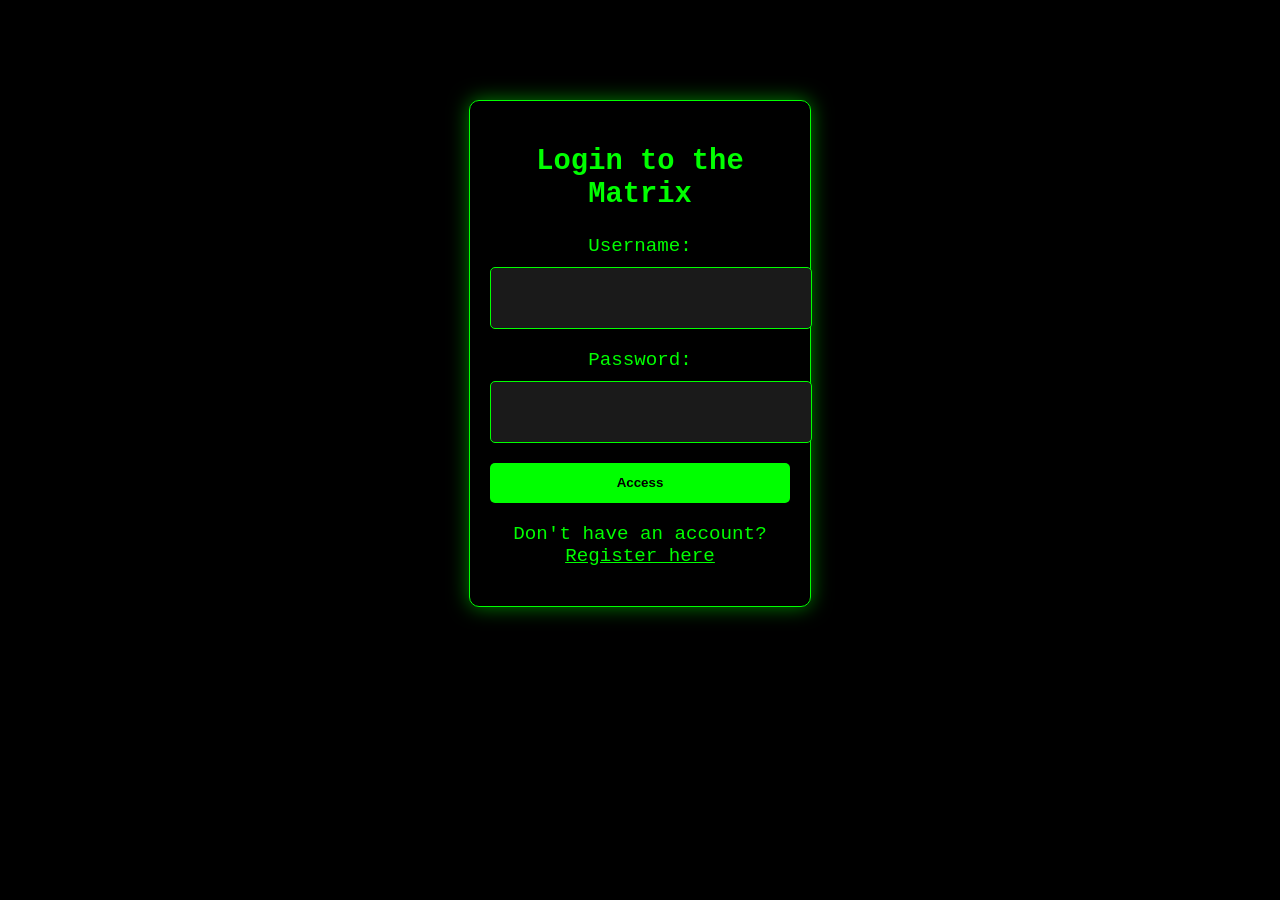
<file: index.html>
<!DOCTYPE html>
<html lang="en">
<head>
    <meta charset="UTF-8">
    <meta name="viewport" content="width=device-width, initial-scale=1.0">
    <title>login</title> <!-- Link to Font Awesome for Icons -->
    <link rel="stylesheet" href="https://cdnjs.cloudflare.com/ajax/libs/font-awesome/6.0.0-beta3/css/all.min.css">
    <style>
        body {
            background-color: #000;
            color: #00ff00;
            font-family: 'Courier New', Courier, monospace;
            text-align: center;
            font-size: 1.2em;
            position: relative; /* For absolute positioning of the icon */
        }
        .settings-icon {
            position: absolute;
            top: 20px;
            right: 20px;
            color: #00ff00; /* Green color */
            font-size: 2em; /* Size of the icon */
            cursor: pointer; /* Pointer cursor on hover */
            transition: color 0.3s; /* Transition effect for color */
        }
        .settings-icon:hover {
            color: #009900; /* Darker green on hover */
        }
    </style>
    <style>
        body {
            background-color: #000;
            color: #00ff00;
            font-family: 'Courier New', Courier, monospace;
            text-align: center;
            font-size: 1.2em;
        }
        .login-container {
            width: 300px;
            margin: 100px auto;
            padding: 20px;
            border: 1px solid #00ff00;
            box-shadow: 0 0 20px rgba(0, 255, 0, 0.5);
            border-radius: 10px;
            background-color: rgba(0, 0, 0, 0.8);
        }
        .login-form label {
            display: block;
            margin-bottom: 10px;
        }
        .login-form input {
            width: 100%;
            height: 40px;
            margin-bottom: 20px;
            padding: 10px;
            border: 1px solid #00ff00;
            border-radius: 5px;
            background-color: #1a1a1a;
            color: #00ff00;
        }
        .login-form button {
            width: 100%;
            height: 40px;
            background-color: #00ff00;
            color: #000;
            border: none;
            border-radius: 5px;
            cursor: pointer;
            font-weight: bold;
        }
        .login-form button:hover {
            background-color: #009900;
            color: #fff;
        }
        .error-message {
            color: #ff0000;
            margin-top: 20px;
        }
    </style>
        <style>
            body {
                font-family: 'Courier New', Courier, monospace;
                margin: 0;
                padding: 0;
                background-color: #000;
                color: #00ff00;
            }
            .navbar {
                display: flex;
                justify-content: space-between;
                align-items: center;
                padding: 20px;
                background-color: rgba(0, 0, 0, 0.7);
                border-bottom: 2px solid #00ff00;
            }
            .navbar .logo {
                font-size: 1.8em;
                margin: 0;
                color: #00ff00;
            }
            .nav-links {
                list-style: none;
                padding: 0;
                display: flex;
                gap: 20px; /* Gap between menu items */
            }
            .nav-links li {
                display: inline;
            }
            .nav-links a {
                color: #00ff00;
                text-decoration: none;
                padding: 5px 10px;
                border-radius: 5px;
                transition: background-color 0.3s, color 0.3s;
            }
            .nav-links a:hover {
                background-color: #00ff00;
                color: #000;
            }
            .chat-container {
                display: flex;
            }
            .sidebar {
                width: 200px;
                background-color: rgba(0, 0, 0, 0.8);
                padding: 20px;
                border-right: 2px solid #00ff00;
                box-shadow: 0 0 10px rgba(0, 255, 0, 0.5);
            }
            .chat-area {
                flex-grow: 1;
                padding: 20px;
                display: flex;
                flex-direction: column;
                background-color: rgba(0, 0, 0, 0.8);
                box-shadow: 0 0 10px rgba(0, 255, 0, 0.5);
            }
            .messages {
                flex-grow: 1;
                overflow-y: auto;
                margin-bottom: 10px;
                padding: 10px;
                background-color: #1a1a1a;
                border: 1px solid #00ff00;
                border-radius: 5px;
            }
            .input-area {
                display: flex;
            }
            .input-area input {
                flex-grow: 1;
                padding: 10px;
                border: 1px solid #00ff00;
                border-radius: 5px;
                background-color: #1a1a1a;
                color: #00ff00;
            }
            .input-area button {
                margin-left: 10px;
                padding: 10px;
                background-color: #00ff00;
                border: none;
                border-radius: 5px;
                cursor: pointer;
                color: #000;
            }
            .input-area button:hover {
                background-color: #009900;
                color: #fff;
            }
            .user-list {
                width: 200px;
                background-color: rgba(0, 0, 0, 0.8);
                padding: 20px;
                border-left: 2px solid #00ff00;
                box-shadow: 0 0 10px rgba(0, 255, 0, 0.5);
            }
        </style>
    <body>
        
        <div class="login-container">
            <h2>Login to the Matrix</h2>
            <form class="login-form" onsubmit="return validateForm()">
                <label for="username">Username:</label>
                <input type="text" id="username" name="username" required>
                
                <label for="password">Password:</label>
                <input type="password" id="password" name="password" required>
    
                <button type="submit">Access</button>
                <div class="error-message" id="error-message"></div>
            </form>
            <p>Don't have an account? <a href="regester.html" style="color: #00ff00;">Register here</a></p>
            
        </div>
    
        <script>
            function validateForm(event) {
                const username = document.getElementById('username').value;
                const password = document.getElementById('password').value;
                const errorMessage = document.getElementById('error-message');
    
                if (username === "" || password === "") {
                    errorMessage.textContent = "Please enter both username and password.";
                    return false;
                }
    
                // Retrieve saved username and password from LocalStorage
                const savedUsername = localStorage.getItem('username');
                const savedPassword = localStorage.getItem('password');
    
                if (username === savedUsername && password === savedPassword) {
                    // Redirect to welcome page if credentials are correct
                    window.location.href = "pin.html";
                    return false; // Prevent default form submission
                } else {
                    errorMessage.textContent = "Incorrect username or password. Please try again.";
                    return false; // Prevent default form submission
                }
    
                event.preventDefault(); // Prevent default form submission
    
                return true;
            }
        </script>
    <!-- Code injected by live-server -->
    <script>
        // <![CDATA[  <-- For SVG support
        if ('WebSocket' in window) {
            (function () {
                function refreshCSS() {
                    var sheets = [].slice.call(document.getElementsByTagName("link"));
                    var head = document.getElementsByTagName("head")[0];
                    for (var i = 0; i < sheets.length; ++i) {
                        var elem = sheets[i];
                        var parent = elem.parentElement || head;
                        parent.removeChild(elem);
                        var rel = elem.rel;
                        if (elem.href && typeof rel != "string" || rel.length == 0 || rel.toLowerCase() == "stylesheet") {
                            var url = elem.href.replace(/(&|\?)_cacheOverride=\d+/, '');
                            elem.href = url + (url.indexOf('?') >= 0 ? '&' : '?') + '_cacheOverride=' + (new Date().valueOf());
                        }
                        parent.appendChild(elem);
                    }
                }
                var protocol = window.location.protocol === 'http:' ? 'ws://' : 'wss://';
                var address = protocol + window.location.host + window.location.pathname + '/ws';
                var socket = new WebSocket(address);
                socket.onmessage = function (msg) {
                    if (msg.data == 'reload') window.location.reload();
                    else if (msg.data == 'refreshcss') refreshCSS();
                };
                if (sessionStorage && !sessionStorage.getItem('IsThisFirstTime_Log_From_LiveServer')) {
                    console.log('Live reload enabled.');
                    sessionStorage.setItem('IsThisFirstTime_Log_From_LiveServer', true);
                }
            })();
        }
        else {
            console.error('Upgrade your browser. This Browser is NOT supported WebSocket for Live-Reloading.');
        }
        // ]]>
    </script>


    
    </body>

</html>
</file>
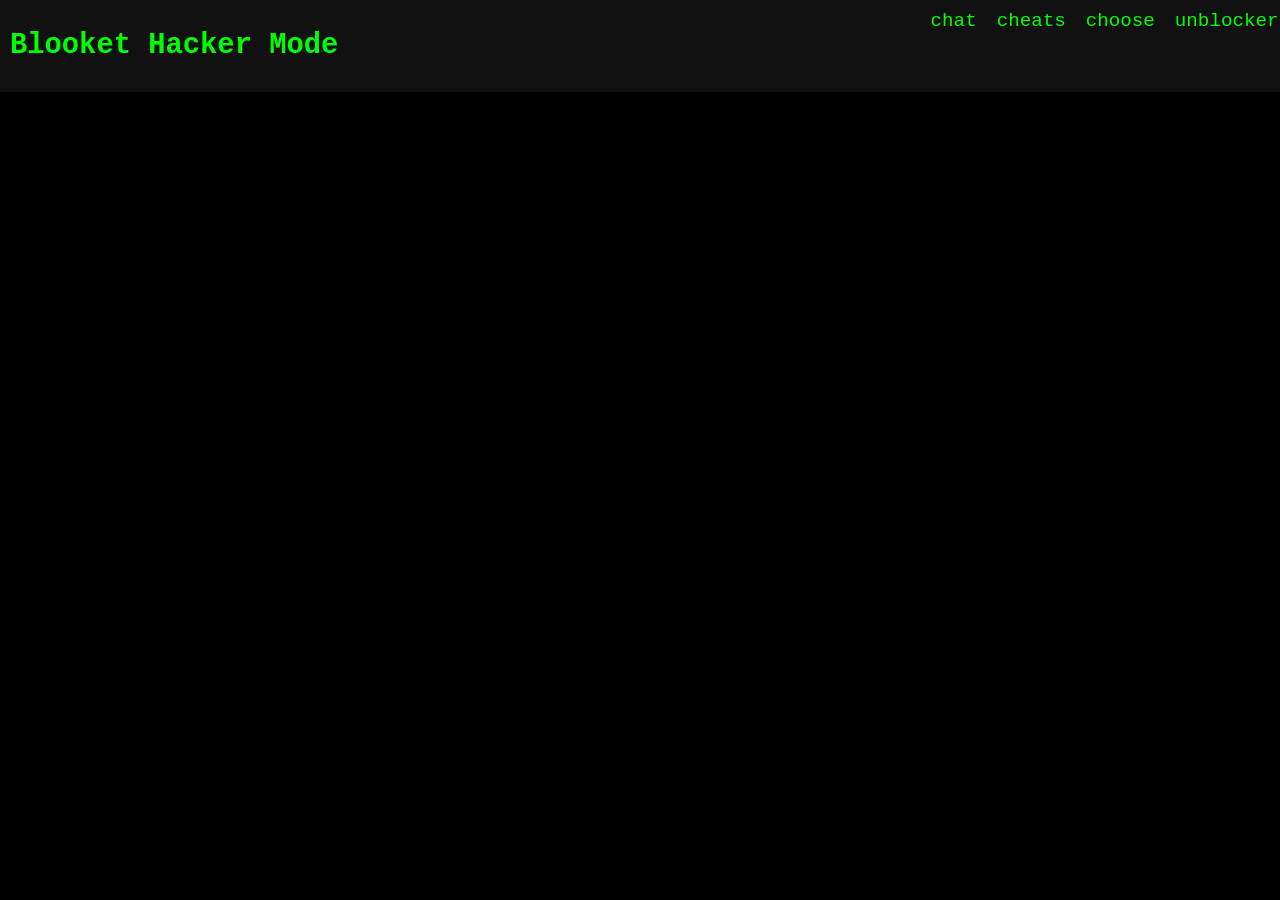
<file: blooket.html>
<!DOCTYPE html>
<html lang="en">
<head>
    <meta charset="UTF-8">
    <meta name="viewport" content="width=device-width, initial-scale=1.0">
    <title>login</title> <!-- Link to Font Awesome for Icons -->
    <link rel="stylesheet" href="https://cdnjs.cloudflare.com/ajax/libs/font-awesome/6.0.0-beta3/css/all.min.css">
    <style>
        body {
            background-color: #01001c;
            color: #00ff00;
            font-family: 'Courier New', Courier, monospace;
            text-align: center;
            font-size: 1.2em;
            position: relative; /* For absolute positioning of the icon */
        }
        .settings-icon {
            position: absolute;
            top: 20px;
            right: 20px;
            color: #00ff00; /* Green color */
            font-size: 2em; /* Size of the icon */
            cursor: pointer; /* Pointer cursor on hover */
            transition: color 0.3s; /* Transition effect for color */
        }
        .settings-icon:hover {
            color: #009900; /* Darker green on hover */
        }
        .navbar {
            background-color: #111;
            padding: 10px;
            box-shadow: 0 2px 4px rgba(0, 0, 0, 0.1);
            position: fixed;
            top: 0;
            left: 0;
            width: 100%;
            z-index: 1;
            display: flex;
            justify-content: space-between;
        }
        .navbar .logo {
            font-size: 1.5em;
            color: #00ff00;
            cursor: pointer;
        }
        .navbar .nav-links {
            list-style: none;
            margin: 0;
            padding: 0;
            display: flex;
        }
        .navbar .nav-links li {
            margin-left: 20px;
        }
        .navbar .nav-links li a {
            text-decoration: none;
            color: #00ff00;
            transition: color 0.3s;
        }
        .navbar .nav-links li a:hover {
            color: #009900;
        }
    </style>
    <style>
        body {
            background-color: #000;
            color: #00ff00;
            font-family: 'Courier New', Courier, monospace;
            text-align: center;
            font-size: 1.2em;
        }
        .login-container {
            width: 300px;
            margin: 100px auto;
            padding: 20px;
            border: 1px solid #00ff00;
            box-shadow: 0 0 20px rgba(0, 255, 0, 0.5);
            border-radius: 10px;
            background-color: rgba(0, 0, 0, 0.8);
        }
        .login-form label {
            display: block;
            margin-bottom: 10px;
        }
        .login-form input {
            width: 100%;
            height: 40px;
            margin-bottom: 20px;
            padding: 10px;
            border: 1px solid #00ff00;
            border-radius: 5px;
            background-color: #1a1a1a;
            color: #00ff00;
        }
        .login-form button {
            width: 100%;
            height: 40px;
            background-color: #00ff00;
            color: #000;
            border: none;
            border-radius: 5px;
            cursor: pointer;
            font-weight: bold;
        }
        .login-form button:hover {
            background-color: #009900;
            color: #fff;
        }
        .error-message {
            color: #ff0000;
            margin-top: 20px;
        }
    </style>
</head>
<body>
    <div class="navbar">
        <h1 class="logo">Blooket Hacker Mode</h1>
        <ul class="nav-links">
            <li><a href="chat.html">chat</a></li>
            <li><a href="cheats.html">cheats</a></li>
            <li><a href="chose.html">choose</a></li>
            <li><a href="unblockers.html">unblockers</a></li>
        </ul>
    </div>
    <h3>Any Blooket Cheats</h3>
    <a href="https://www.youtube.com/redirect?event=video_descriptionlamp;redir_token=[base64]&amp;q=https%3A%2F%2Fgitlab.com%2Fblooket%2Fblooket-cheats%2F-%2Fblob%2Fmain%2Fcheats%2Fgui.js%3Fref_type%3Dheads&amp;v=IJ3yF8AHP9I">Access Blooket Cheats</a>
</body>
</file>
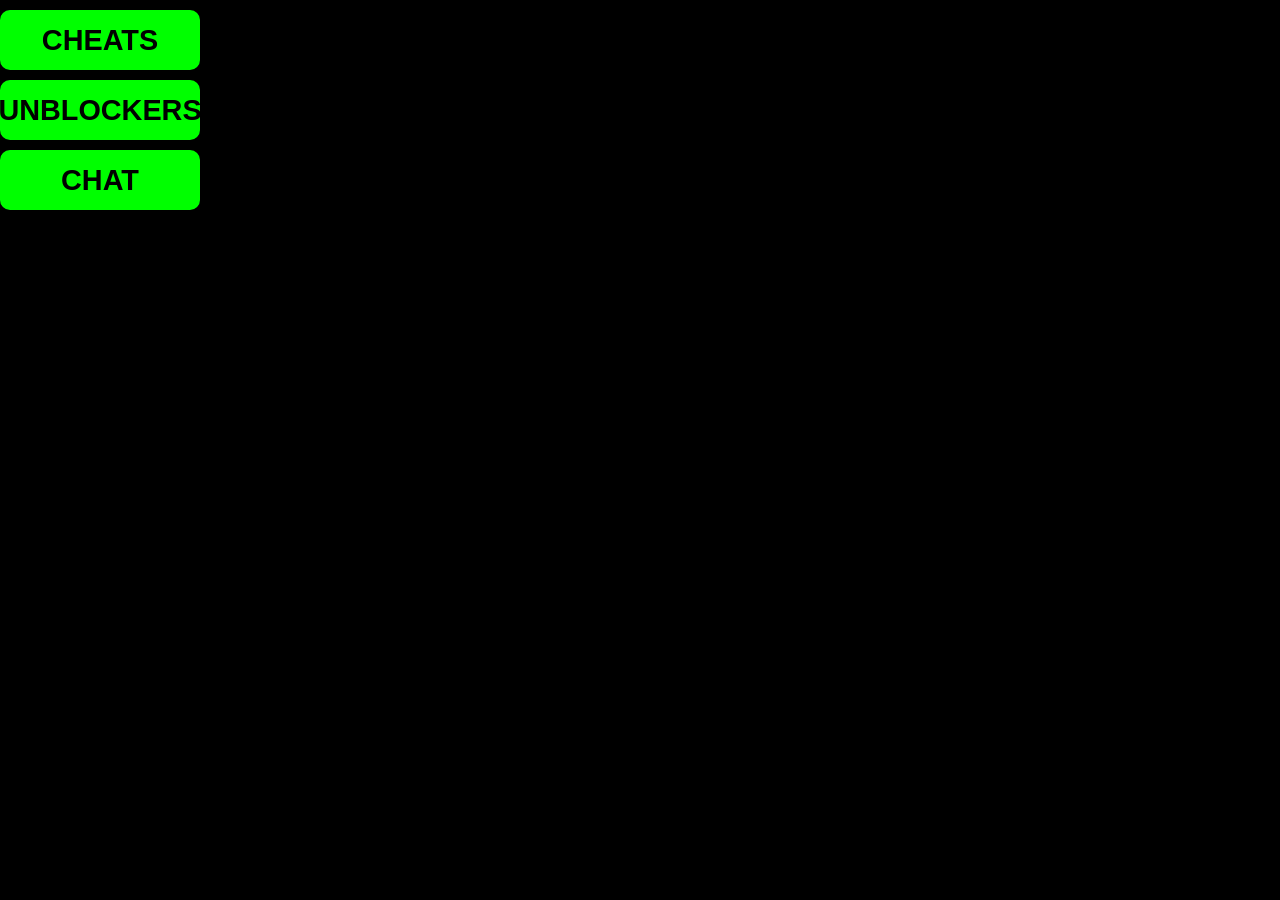
<file: chose.html>
<!DOCTYPE html>
<html lang="en">
<head>
    <meta charset="UTF-8">
    <meta name="viewport" content="width=device-width, initial-scale=1.0">
    <title>Document</title>
</head>
<style>
    body {
        background-color: #000;
        color: #00ff00;
        font-family: 'Courier New', Courier, monospace;
        text-align: center;
        font-size: 1.2em;
    }
    .button-container {
        display: flex;
        justify-content: center;
        align-items: center;
        height: 100vh;
        flex-direction: column; /* Arrange buttons in a column */
    }
    .redirect-button {
        width: 200px;
        height: 60px;
        background-color: #00ff00;
        color: #000;
        border: 2px solid #00ff00;
        border-radius: 10px;
        cursor: pointer;
        font-weight: bold;
        font-size: 1.5em;
        transition: background-color 0.3s, transform 0.2s;
        display: flex;
        justify-content: center;
        align-items: center;
        text-transform: uppercase;
        text-decoration: none;
        margin: 10px 0; /* Add space between buttons */
    }
    .redirect-button:hover {
        background-color: #009900;
        color: #fff;
        transform: scale(1.05);
    }
    .login-container {
        width: 300px;
        margin: 0 auto;
        padding: 20px;
        border: 1px solid #00ff00;
        box-shadow: 0 0 20px rgba(0, 255, 0, 0.5);
        border-radius: 10px;
        background-color: rgba(0, 0, 0, 0.8);
    }
    .error-message {
        color: #ff0000;
        margin-top: 20px;
    }
</style>
<style>
    body {
        font-family: 'Courier New', Courier, monospace;
        margin: 0;
        padding: 0;
        background-color: #000;
        color: #00ff00;
    }
    .navbar {
        display: flex;
        justify-content: space-between;
        align-items: center;
        padding: 20px;
        background-color: rgba(0, 0, 0, 0.7);
        border-bottom: 2px solid #00ff00;
    }
    .navbar .logo {
        font-size: 1.8em;
        margin: 0;
        color: #00ff00;
    }
    .nav-links {
        list-style: none;
        padding: 0;
        display: flex;
        gap: 20px; /* Gap between menu items */
    }
    .nav-links li {
        display: inline;
    }
    .nav-links a {
        color: #00ff00;
        text-decoration: none;
        padding: 5px 10px;
        border-radius: 5px;
        transition: background-color 0.3s, color 0.3s;
    }
    .nav-links a:hover {
        background-color: #00ff00;
        color: #000;
    }
    .chat-container {
        display: flex;
    }
    .sidebar {
        width: 200px;
        background-color: rgba(0, 0, 0, 0.8);
        padding: 20px;
        border-right: 2px solid #00ff00;
        box-shadow: 0 0 10px rgba(0, 255, 0, 0.5);
    }
    .chat-area {
        flex-grow: 1;
        padding: 20px;
        display: flex;
        flex-direction: column;
        background-color: rgba(0, 0, 0, 0.8);
        box-shadow: 0 0 10px rgba(0, 255, 0, 0.5);
    }
    .messages {
        flex-grow: 1;
        overflow-y: auto;
        margin-bottom: 10px;
        padding: 10px;
        background-color: #1a1a1a;
        border: 1px solid #00ff00;
        border-radius: 5px;
    }
    .input-area {
        display: flex;
    }
    .input-area input {
        flex-grow: 1;
        padding: 10px;
        border: 1px solid #00ff00;
        border-radius: 5px;
        background-color: #1a1a1a;
        color: #00ff00;
    }
    .input-area button {
        margin-left: 10px;
        padding: 10px;
        background-color: #00ff00;
        border: none;
        border-radius: 5px;
        cursor: pointer;
        color: #000;
    }
    .input-area button:hover {
        background-color: #009900;
        color: #fff;
    }
    .user-list {
        width: 200px;
        background-color: rgba(0, 0, 0, 0.8);
        padding: 20px;
        border-left: 2px solid #00ff00;
        box-shadow: 0 0 10px rgba(0, 255, 0, 0.5);
    }
</style>
<body>
    
    <button class="redirect-button" onclick="window.location.href='cheats.html'">Cheats</button>
    <button class="redirect-button" onclick="window.location.href='unblockers.html'">unblockers</button>
    <button class="redirect-button" onclick="window.location.href='chat.html'">chat</button>
</body>
</html>
</file>
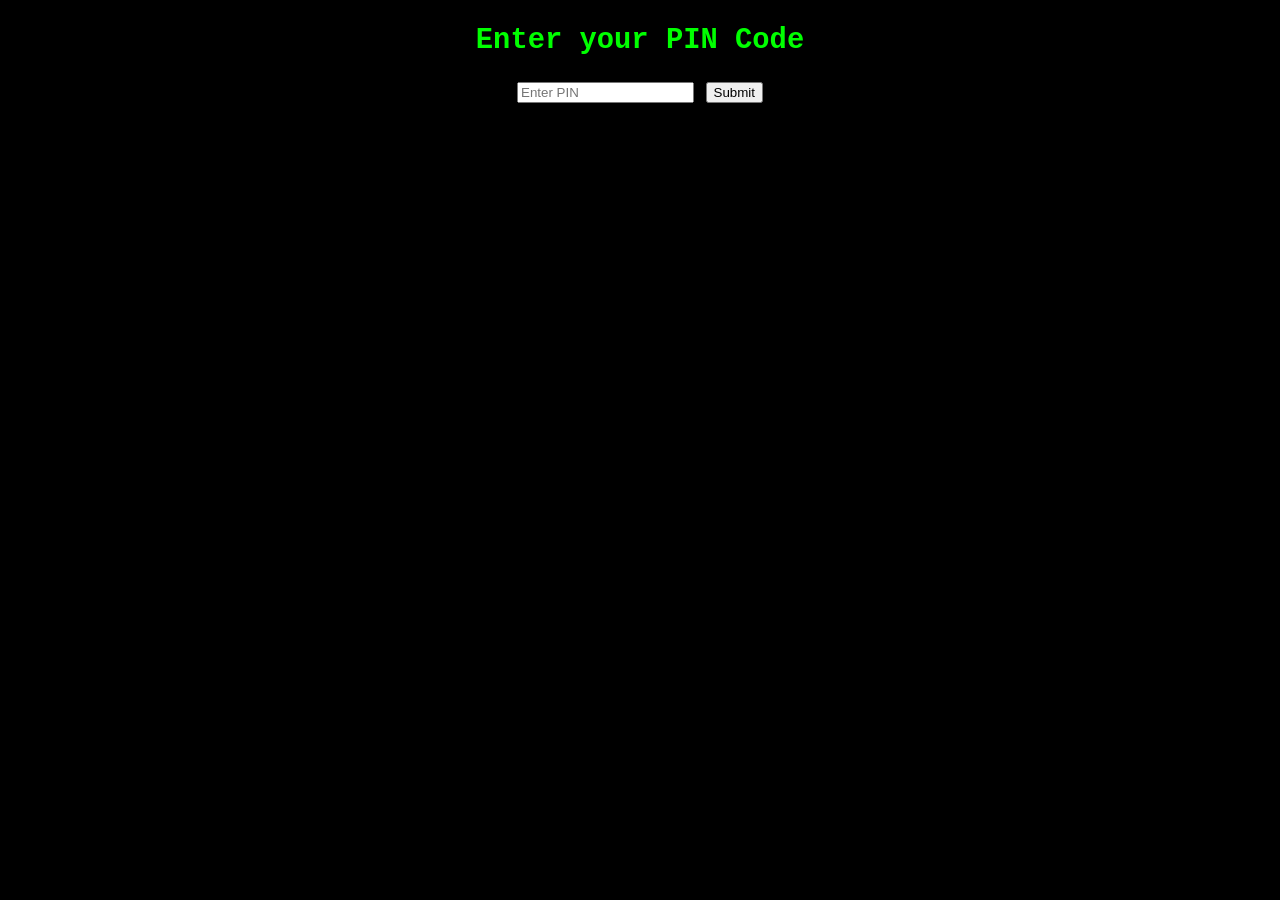
<file: pin.html>
<!DOCTYPE html>
<html lang="en">
<head>
    <meta charset="UTF-8">
    <meta name="viewport" content="width=device-width, initial-scale=1.0">
    <title>PIN Code Verification</title>
    <style>
        body {
            background-color: #000;
            color: #00ff00;
            font-family: 'Courier New', Courier, monospace;
            text-align: center;
            font-size: 1.2em;
        }
        .login-container {
            width: 300px;
            margin: 100px auto;
            padding: 20px;
            border: 1px solid #00ff00;
            box-shadow: 0 0 20px rgba(0, 255, 0, 0.5);
            border-radius: 10px;
            background-color: rgba(0, 0, 0, 0.8);
        }
        .login-form label {
            display: block;
            margin-bottom: 10px;
        }
        .login-form input {
            width: 100%;
            height: 40px;
            margin-bottom: 20px;
            padding: 10px;
            border: 1px solid #00ff00;
            border-radius: 5px;
            background-color: #1a1a1a;
            color: #00ff00;
        }
        .login-form button {
            width: 100%;
            height: 40px;
            background-color: #00ff00;
            color: #000;
            border: none;
            border-radius: 5px;
            cursor: pointer;
            font-weight: bold;
        }
        .login-form button:hover {
            background-color: #009900;
            color: #fff;
        }
        .error-message {
            color: #ff0000;
            margin-top: 20px;
        }
    </style>
        <style>
            body {
                font-family: 'Courier New', Courier, monospace;
                margin: 0;
                padding: 0;
                background-color: #000;
                color: #00ff00;
            }
            .navbar {
                display: flex;
                justify-content: space-between;
                align-items: center;
                padding: 20px;
                background-color: rgba(0, 0, 0, 0.7);
                border-bottom: 2px solid #00ff00;
            }
            .navbar .logo {
                font-size: 1.8em;
                margin: 0;
                color: #00ff00;
            }
            .nav-links {
                list-style: none;
                padding: 0;
                display: flex;
                gap: 20px; /* Gap between menu items */
            }
            .nav-links li {
                display: inline;
            }
            .nav-links a {
                color: #00ff00;
                text-decoration: none;
                padding: 5px 10px;
                border-radius: 5px;
                transition: background-color 0.3s, color 0.3s;
            }
            .nav-links a:hover {
                background-color: #00ff00;
                color: #000;
            }
            .chat-container {
                display: flex;
            }
            .sidebar {
                width: 200px;
                background-color: rgba(0, 0, 0, 0.8);
                padding: 20px;
                border-right: 2px solid #00ff00;
                box-shadow: 0 0 10px rgba(0, 255, 0, 0.5);
            }
            .chat-area {
                flex-grow: 1;
                padding: 20px;
                display: flex;
                flex-direction: column;
                background-color: rgba(0, 0, 0, 0.8);
                box-shadow: 0 0 10px rgba(0, 255, 0, 0.5);
            }
            .messages {
                flex-grow: 1;
                overflow-y: auto;
                margin-bottom: 10px;
                padding: 10px;
                background-color: #1a1a1a;
                border: 1px solid #00ff00;
                border-radius: 5px;
            }
            .input-area {
                display: flex;
            }
            .input-area input {
                flex-grow: 1;
                padding: 10px;
                border: 1px solid #00ff00;
                border-radius: 5px;
                background-color: #1a1a1a;
                color: #00ff00;
            }
            .input-area button {
                margin-left: 10px;
                padding: 10px;
                background-color: #00ff00;
                border: none;
                border-radius: 5px;
                cursor: pointer;
                color: #000;
            }
            .input-area button:hover {
                background-color: #009900;
                color: #fff;
            }
            .user-list {
                width: 200px;
                background-color: rgba(0, 0, 0, 0.8);
                padding: 20px;
                border-left: 2px solid #00ff00;
                box-shadow: 0 0 10px rgba(0, 255, 0, 0.5);
            }
        </style>
</head>
<body>

    <div class="container">
        <h2>Enter your PIN Code</h2>
        <input type="password" id="pinInput" placeholder="Enter PIN" maxlength="4">
        <button onclick="verifyPin()">Submit</button>
        <p class="error" id="errorMessage"></p>
        <p class="success" id="successMessage"></p>
    </div>

    <script>
        function verifyPin() {
            let pin = document.getElementById('pinInput').value;
            const correctPin = '6677';
            let errorMessage = document.getElementById('errorMessage');
            let successMessage = document.getElementById('successMessage');

            errorMessage.textContent = '';
            successMessage.textContent = '';

            if (pin === correctPin) {
                successMessage.textContent="Access Granted"
                window.location.href = 'chose.html'; // Redirecting to chose.html
            } else {
                errorMessage.textContent = 'Invalid PIN. Please try again.';
            }
        }
    </script>

</body>
</html>
</file>
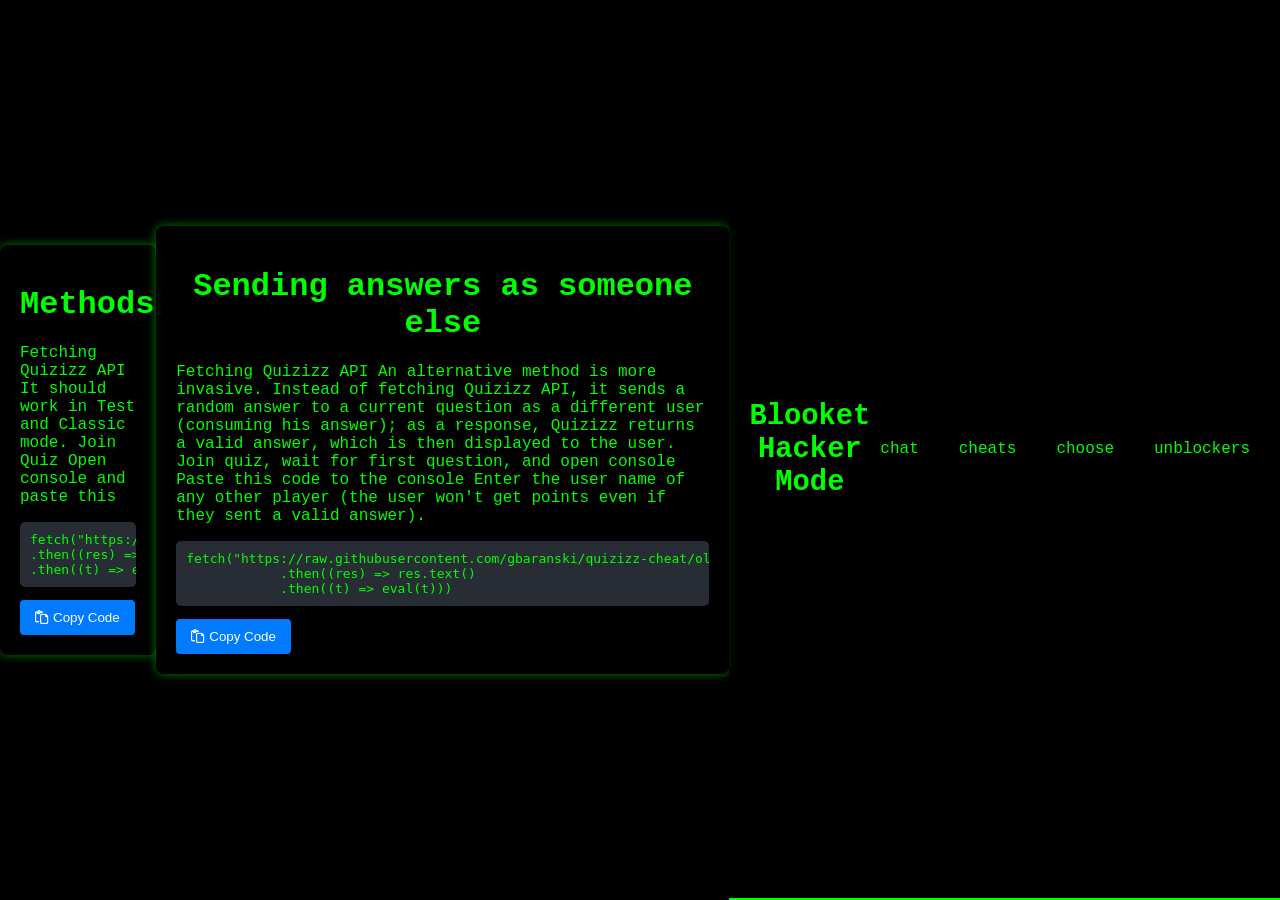
<file: quzizz.html>
<!DOCTYPE html>
<html lang="en">
<head>
    <meta charset="UTF-8">
    <meta name="viewport" content="width=device-width, initial-scale=1.0">
    <title>Code Pad with Font </title>
    <link rel="stylesheet" href="style.css">
    <link rel="stylesheet" href="https://cdnjs.cloudflare.com/ajax/libs/font-awesome/6.0.0-beta3/css/all.min.css">
</head>
<style>
    body {
        font-family: 'Courier New', Courier, monospace;
        margin: 0;
        padding: 0;
        background-color: #000;
        color: #00ff00;
    }
    .navbar {
        display: flex;
        justify-content: space-between;
        align-items: center;
        padding: 20px;
        background-color: rgba(0, 0, 0, 0.7);
        border-bottom: 2px solid #00ff00;
    }
    .navbar .logo {
        font-size: 1.8em;
        margin: 0;
        color: #00ff00;
    }
    .nav-links {
        list-style: none;
        padding: 0;
        display: flex;
        gap: 20px; /* Gap between menu items */
    }
    .nav-links li {
        display: inline;
    }
    .nav-links a {
        color: #00ff00;
        text-decoration: none;
        padding: 5px 10px;
        border-radius: 5px;
        transition: background-color 0.3s, color 0.3s;
    }
    .nav-links a:hover {
        background-color: #00ff00;
        color: #000;
    }
    .chat-container {
        display: flex;
    }
    .sidebar {
        width: 200px;
        background-color: rgba(0, 0, 0, 0.8);
        padding: 20px;
        border-right: 2px solid #00ff00;
        box-shadow: 0 0 10px rgba(0, 255, 0, 0.5);
    }
    .chat-area {
        flex-grow: 1;
        padding: 20px;
        display: flex;
        flex-direction: column;
        background-color: rgba(0, 0, 0, 0.8);
        box-shadow: 0 0 10px rgba(0, 255, 0, 0.5);
    }
    .messages {
        flex-grow: 1;
        overflow-y: auto;
        margin-bottom: 10px;
        padding: 10px;
        background-color: #1a1a1a;
        border: 1px solid #00ff00;
        border-radius: 5px;
    }
    .input-area {
        display: flex;
    }
    .input-area input {
        flex-grow: 1;
        padding: 10px;
        border: 1px solid #00ff00;
        border-radius: 5px;
        background-color: #1a1a1a;
        color: #00ff00;
    }
    .input-area button {
        margin-left: 10px;
        padding: 10px;
        background-color: #00ff00;
        border: none;
        border-radius: 5px;
        cursor: pointer;
        color: #000;
    }
    .input-area button:hover {
        background-color: #009900;
        color: #fff;
    }
    .user-list {
        width: 200px;
        background-color: rgba(0, 0, 0, 0.8);
        padding: 20px;
        border-left: 2px solid #00ff00;
        box-shadow: 0 0 10px rgba(0, 255, 0, 0.5);
    }
</style>
<body>
    <div class="container">
        <h1>Methods</h1>
        <p>Fetching Quizizz API
            It should work in Test and Classic mode.
            Join Quiz Open console and paste this
        </p>
        <pre id="codeSnippet">fetch("https://raw.githubusercontent.com/gbaranski/quizizz-cheat/master/dist/bundle.js")
.then((res) => res.text())
.then((t) => eval(t))</pre>
        <button id="copyButton" class="copy-button">
            <i class="fa-regular fa-paste"></i> Copy Code
        </button>
    </div>
    <div class="container">
        <h1>Sending answers as someone else</h1>
        <p>Fetching Quizizz API
           
An alternative method is more invasive. Instead of fetching Quizizz API, it sends a random answer to a current question as a different user (consuming his answer); as a response, Quizizz returns a valid answer, which is then displayed to the user.

Join quiz, wait for first question, and open console
Paste this code to the console
Enter the user name of any other player (the user won't get points even if they sent a valid answer).
        </p>
        <pre id="codeSnippet">fetch("https://raw.githubusercontent.com/gbaranski/quizizz-cheat/oldmethod/dist/bundle.js")
            .then((res) => res.text()
            .then((t) => eval(t)))</pre>
        <button id="copyButton" class="copy-button">
            <i class="fa-regular fa-paste"></i> Copy Code
        </button>
    </div>
    <script src="script.js"></script>
    <div class="navbar">
        <h1 class="logo">Blooket Hacker Mode</h1>
        <ul class="nav-links">
            <li><a href="chat.html">chat</a></li>
            <li><a href="cheats.html">cheats</a></li>
            <li><a href="chose.html">choose</a></li>
            <li><a href="unblockers.html">unblockers</a></li>
        </ul>
    </div>
</body>
</html>
</file>
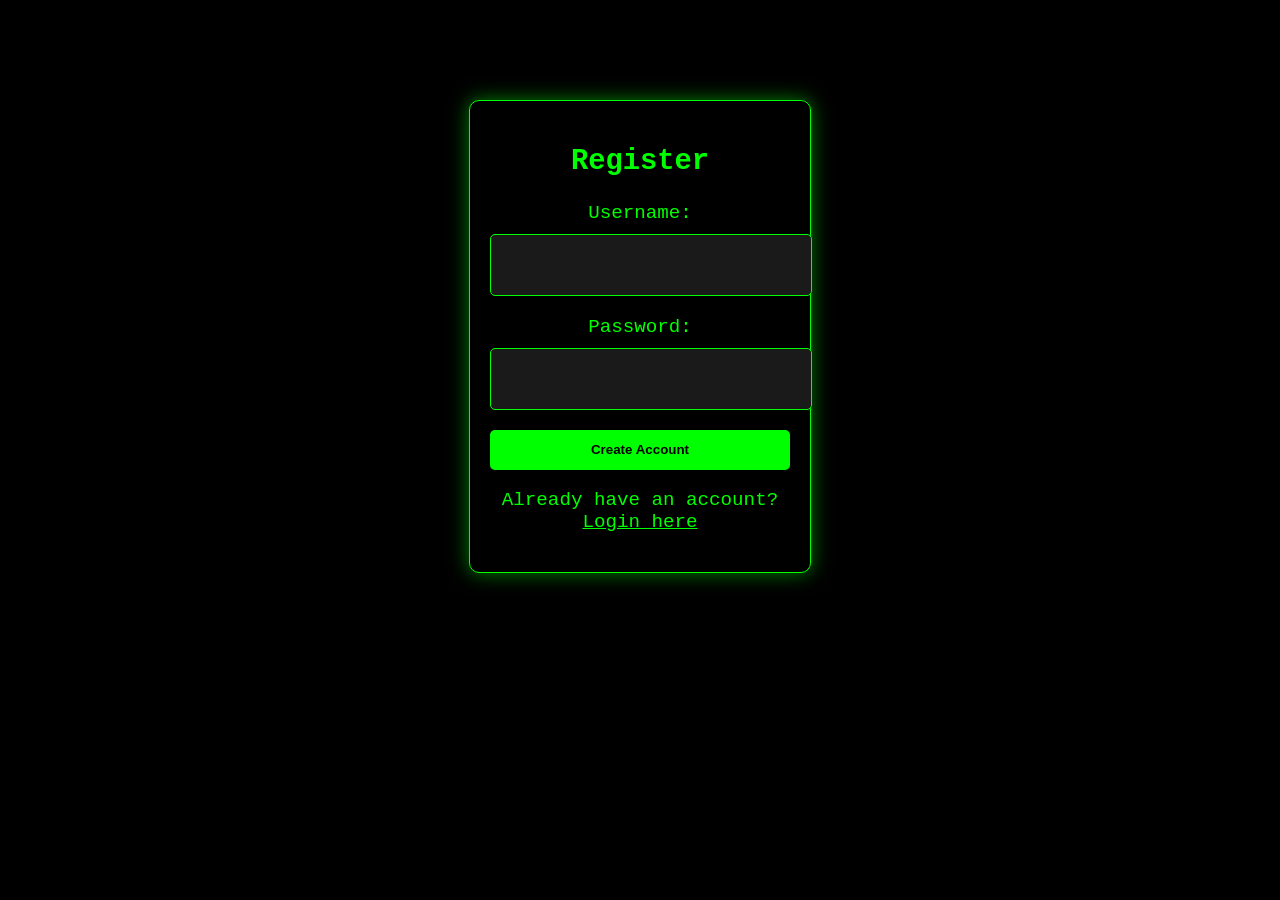
<file: regester.html>
<!DOCTYPE html>
<html lang="en">
<head>
    <meta charset="UTF-8">
    <meta name="viewport" content="width=device-width, initial-scale=1.0">
    <title>Document</title>
</head>
<style>
    body {
        background-color: #000;
        color: #00ff00;
        font-family: 'Courier New', Courier, monospace;
        text-align: center;
        font-size: 1.2em;
    }
    .login-container {
        width: 300px;
        margin: 100px auto;
        padding: 20px;
        border: 1px solid #00ff00;
        box-shadow: 0 0 20px rgba(0, 255, 0, 0.5);
        border-radius: 10px;
        background-color: rgba(0, 0, 0, 0.8);
    }
    .login-form label {
        display: block;
        margin-bottom: 10px;
    }
    .login-form input {
        width: 100%;
        height: 40px;
        margin-bottom: 20px;
        padding: 10px;
        border: 1px solid #00ff00;
        border-radius: 5px;
        background-color: #1a1a1a;
        color: #00ff00;
    }
    .login-form button {
        width: 100%;
        height: 40px;
        background-color: #00ff00;
        color: #000;
        border: none;
        border-radius: 5px;
        cursor: pointer;
        font-weight: bold;
    }
    .login-form button:hover {
        background-color: #009900;
        color: #fff;
    }
    .error-message {
        color: #ff0000;
        margin-top: 20px;
    }
</style>
<body>
    <body>
        <div class="login-container">
            <h2>Register</h2>
            <form class="login-form" onsubmit="return registerUser()">
                <label for="username">Username:</label>
                <input type="text" id="username" name="username" required="">
                
                <label for="password">Password:</label>
                <input type="password" id="password" name="password" required="">
    
                <button type="submit">Create Account</button>
                <div class="success-message" id="success-message"></div>
            </form>
            <p>Already have an account? <a href="index.html" style="color: #00ff00;">Login here</a></p>
        </div>
    
        <script>
            function registerUser() {
                const username = document.getElementById('username').value;
                const password = document.getElementById('password').value;
                const successMessage = document.getElementById('success-message');
    
                // Save the username and password in LocalStorage
                localStorage.setItem('username', username);
                localStorage.setItem('password', password);
                
                successMessage.textContent = "Account created successfully! You can now log in.";
                return false; // Prevent default form submission
            }
        </script>
    <!-- Code injected by live-server -->
    <script>
        // <![CDATA[  <-- For SVG support
        if ('WebSocket' in window) {
            (function () {
                function refreshCSS() {
                    var sheets = [].slice.call(document.getElementsByTagName("link"));
                    var head = document.getElementsByTagName("head")[0];
                    for (var i = 0; i < sheets.length; ++i) {
                        var elem = sheets[i];
                        var parent = elem.parentElement || head;
                        parent.removeChild(elem);
                        var rel = elem.rel;
                        if (elem.href && typeof rel != "string" || rel.length == 0 || rel.toLowerCase() == "stylesheet") {
                            var url = elem.href.replace(/(&|\?)_cacheOverride=\d+/, '');
                            elem.href = url + (url.indexOf('?') >= 0 ? '&' : '?') + '_cacheOverride=' + (new Date().valueOf());
                        }
                        parent.appendChild(elem);
                    }
                }
                var protocol = window.location.protocol === 'http:' ? 'ws://' : 'wss://';
                var address = protocol + window.location.host + window.location.pathname + '/ws';
                var socket = new WebSocket(address);
                socket.onmessage = function (msg) {
                    if (msg.data == 'reload') window.location.reload();
                    else if (msg.data == 'refreshcss') refreshCSS();
                };
                if (sessionStorage && !sessionStorage.getItem('IsThisFirstTime_Log_From_LiveServer')) {
                    console.log('Live reload enabled.');
                    sessionStorage.setItem('IsThisFirstTime_Log_From_LiveServer', true);
                }
            })();
        }
        else {
            console.error('Upgrade your browser. This Browser is NOT supported WebSocket for Live-Reloading.');
        }
        // ]]>
    </script>
    
    </body>
</body>
</html>
</file>
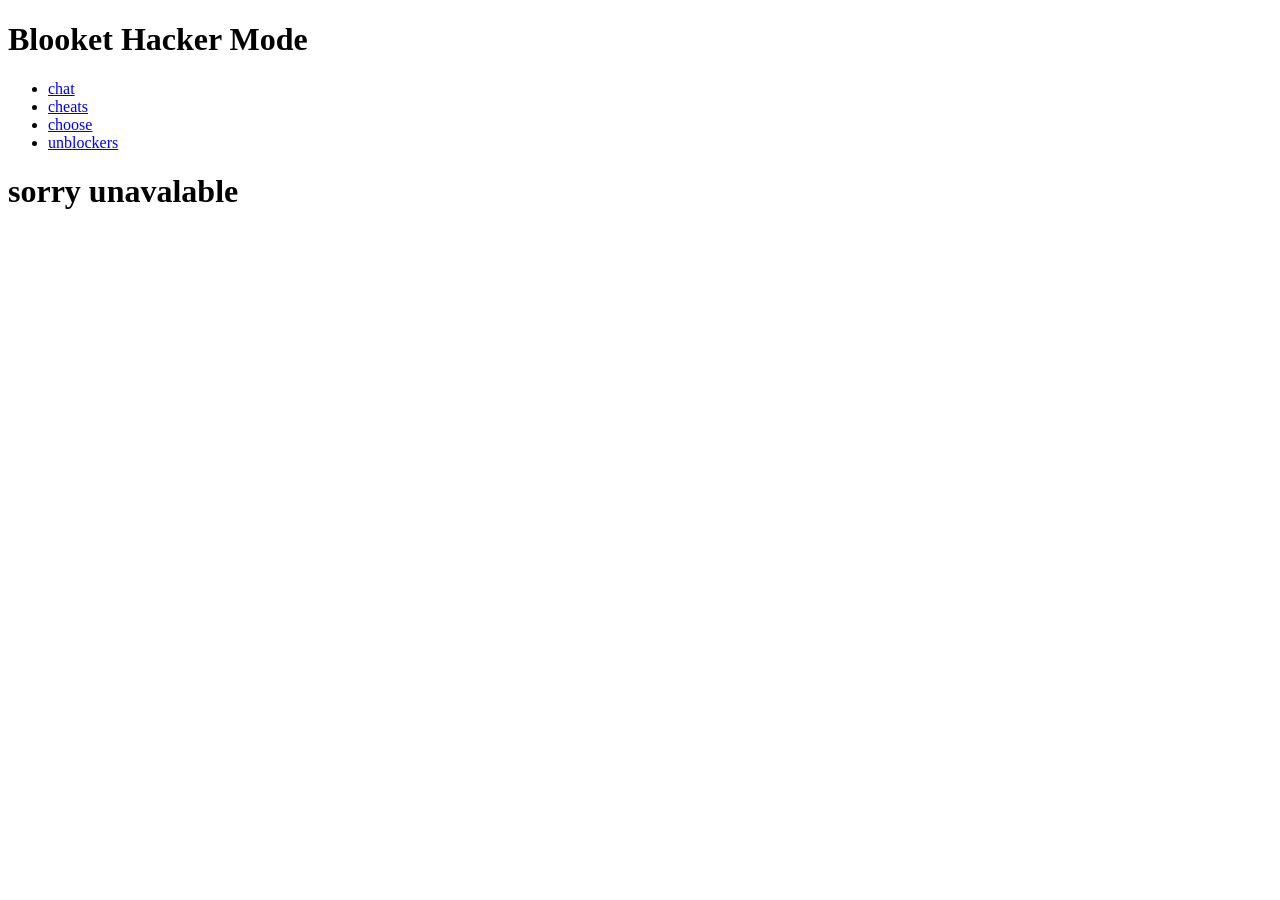
<file: unavalable.html>
<!DOCTYPE html>
<html lang="en">
<head>
    <meta charset="UTF-8">
    <meta name="viewport" content="width=device-width, initial-scale=1.0">
    <title>Document</title>
    <div class="navbar">
        <h1 class="logo">Blooket Hacker Mode</h1>
        <ul class="nav-links">
            <li><a href="chat.html">chat</a></li>
            <li><a href="cheats.html">cheats</a></li>
            <li><a href="chose.html">choose</a></li>
            <li><a href="unblockers.html">unblockers</a></li>
        </ul>
    </div>
</head>
<body>
    <h1>sorry unavalable</h1>
</body>
</html>
</file>
<file: style.css>
body {
    font-family: Arial, sans-serif;
    background-color: #1e1e1e; /* Hacker mode */
    color: #f0f0f0;
    padding: 20px;
}

.container {
    max-width: 800px;
    margin: 0 auto;
}

h1 {
    color: #1abc9c; /* A nice green */
}

pre {
    background-color: #282c34; /* Dark background for code */
    padding: 10px;
    border-radius: 5px;
    overflow-x: auto;
}

.copy-button {
    margin-top: 10px;
    padding: 10px 15px;
    background-color: #007bff;
    color: white;
    border: none;
    border-radius: 4px;
    cursor: pointer;
    display: flex;
    align-items: center;
}

.copy-button i {
    margin-right: 5px;
}

.copy-button:hover {
    background-color: #0056b3;
}
html, body {
    height: 100%;
    margin: 0;
    font-family: 'Courier New', Courier, monospace; /* Monospace font for hacker aesthetic */
    background-color: #000000; /* Dark background */
    color: #00ff00; /* Green text */
}

.container {
    max-width: 600px;
    margin: auto;
    background: rgba(0, 0, 0, 0.8); /* Semi-transparent black background */
    padding: 20px;
    border-radius: 8px;
    box-shadow: 0 0 10px rgba(0, 255, 0, 0.5); /* Green glow */
    overflow: hidden;
}

h1 {
    color: #00ff00; /* Title color */
    text-align: center;
}

#messages {
    height: 300px;
    overflow-y: scroll;
    border: 1px solid #00ff00; /* Green border */
    margin-bottom: 10px;
    padding: 10px;
}

.user-message {
    margin: 5px 0;
}

#userList {
    margin-bottom: 10px;
    border: 1px solid #00ff00;
    padding: 5px;
}

input[type="text"] {
    width: calc(100% - 100px); /* Calculate width for input box */
    padding: 10px;
    border: 1px solid #00ff00; /* Green border */
    background-color: #000; /* Black background */
    color: #00ff00; /* Green text */
}

select {
    padding: 10px;
    border: 1px solid #00ff00; /* Green border */
    background-color: #000; /* Black background */
    color: #00ff00; /* Green text */
}

button {
    padding: 10px 15px;
    background-color: #00ff00; /* Green button */
    color: black;
    border: none;
    border-radius: 4px;
    cursor: pointer;
    transition: background-color 0.3s;
}

button:hover {
    background-color: #009900; /* Darker green on hover */
}
body {
    margin: 0;
    font-family: 'Courier New', Courier, monospace;
    background-color: #1d1f21;
    color: #c5c8c6;
    display: flex;
    height: 100vh;
}

.chat-container {
    display: flex;
    width: 100%;
}

.sidebar {
    width: 220px;
    background-color: #282a2e;
    padding: 10px;
    box-shadow: 2px 0 5px rgba(0,0,0,0.5);
}

.sidebar h3 {
    color: #8abeb7;
}

.sidebar ul {
    list-style-type: none;
    padding: 0;
}

.sidebar li {
    padding: 5px;
    cursor: pointer;
}

.sidebar li:hover {
    background-color: #373b41;
}

.chat-area {
    flex-grow: 1;
    display: flex;
    flex-direction: column;
}

.messages {
    flex-grow: 1;
    padding: 10px;
    overflow-y: auto;
    border-bottom: 1px solid #333;
}

.input-area {
    display: flex;
    padding: 10px;
    background-color: #1d1f21;
}

#message {
    flex-grow: 1;
    padding: 10px;
    border: 1px solid #555;
    background-color: #282a2e;
    color: #c5c8c6;
}

#sendButton {
    padding: 10px;
    background-color: #5e5e5e;
    color: white;
    border: none;
    cursor: pointer;
}

#sendButton:hover {
    background-color: #8abeb7;
}

.user-list {
    background: #282a2e;
    color: #8abeb7;
    padding: 10px;
    max-width: 220px;
    box-shadow: -2px 0 5px rgba(0,0,0,0.5);
    width: 220px;
}
</file>
